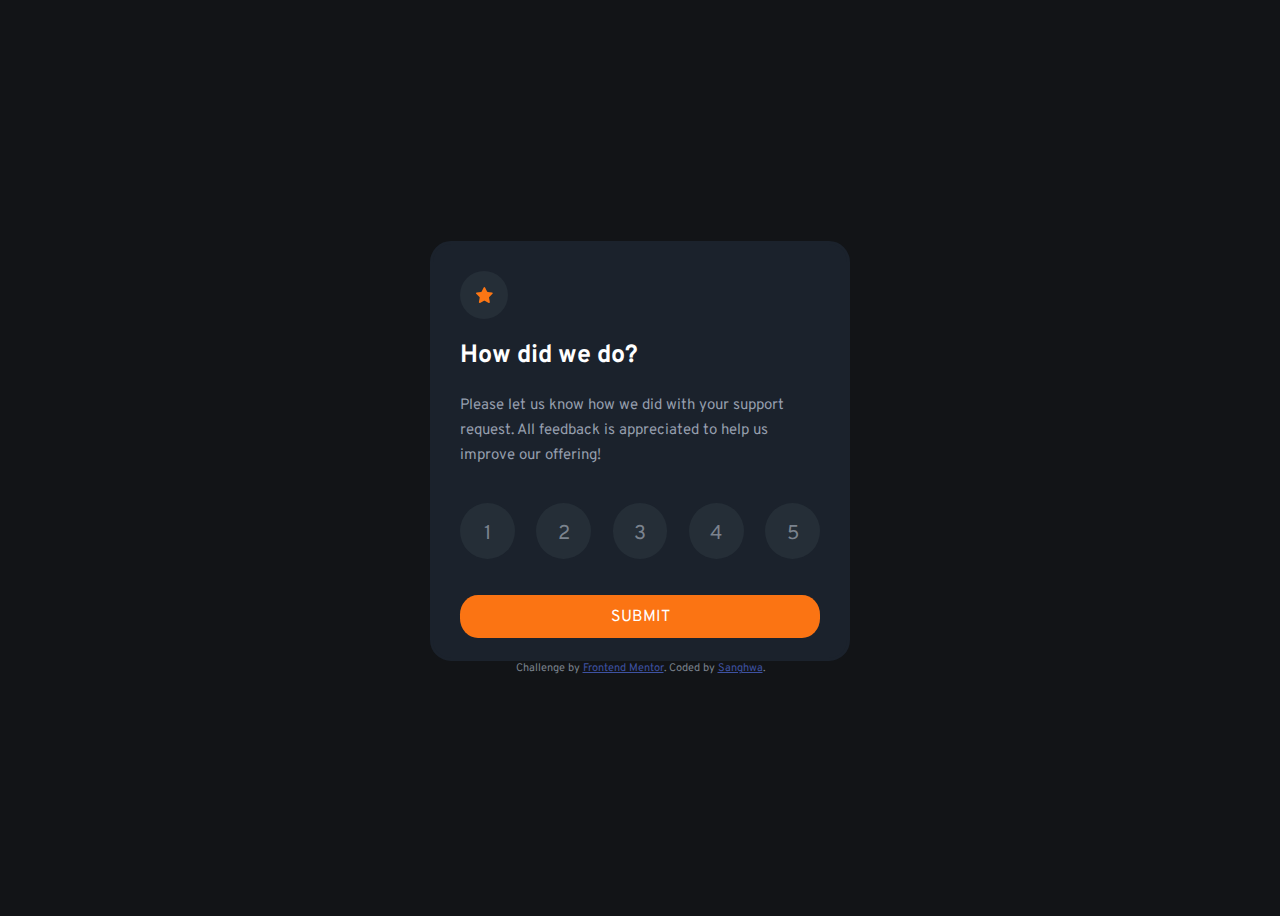
<file: Front-Mentor/index.html>
<!DOCTYPE html>
<html lang="en">
<head>
  <meta charset="UTF-8">
  <meta name="viewport" content="width=device-width, initial-scale=1.0"> <!-- displays site properly based on user's device -->
  <link rel="preconnect" href="https://fonts.googleapis.com">
  <link rel="preconnect" href="https://fonts.gstatic.com" crossorigin>
  <link href="https://fonts.googleapis.com/css2?family=Overpass:wght@400;700&display=swap" rel="stylesheet">
  <link rel="icon" type="image/png" sizes="32x32" href="./images/favicon-32x32.png">
  <link rel="stylesheet" href="css/style.css">
  <title>Frontend Mentor | Interactive rating component</title>

  <!-- Feel free to remove these styles or customise in your own stylesheet 👍 -->
  <style>
    .attribution { font-size: 11px; text-align: center; }
    .attribution a { color: hsl(228, 45%, 44%); }
  </style>
</head>
<body>

  <!-- Rating state start -->
  <div class="ratingbox" >
    <div class="starcircle"><img src="images/icon-star.svg" alt=""></div>
    <h2>How did we do?</h2>
    <p>Please let us know how we did with your support request. All feedback is appreciated 
      to help us improve our offering!</p>
    <br>
      <div class="container">
        <input type="checkbox" id="button1" class="choose">
        <label for="button1" class="circle">1</label>
        <input type="checkbox" id="button2" class="choose">
        <label for="button2" class="circle">2</label>
        <input type="checkbox" id="button3" class="choose">
        <label for="button3" class="circle">3</label>
        <input type="checkbox" id="button4" class="choose">
        <label for="button4" class="circle">4</label>
        <input type="checkbox" id="button5" class="choose">
        <label for="button5" class="circle">5</label>
    </div>
    <div class="submitbutton">SUBMIT</div>
  </div>

  <!-- Rating state end -->

  <!-- Thank you state start -->
  <div class="ratingbox textcenter hidden" id="resultbox">
    <img src="images/illustration-thank-you.svg" id="thankyou" alt="">
    <div class="noticebox">
      <p></p>
    </div>
    <div class="letterbox">
      <h2>Thank you!</h2>
    <p>We appreciate you taking the time to give a rating. If you ever need more support, 
      don’t hesitate to get in touch!</p>
    </div>
  </div>

  <!-- Thank you state end -->

  
  <div class="attribution">
    Challenge by <a href="https://www.frontendmentor.io?ref=challenge" target="_blank">Frontend Mentor</a>. 
    Coded by <a href="#">Sanghwa</a>.
  </div>
  <script src="js/button.js"></script>
</body>
</html>
</file>
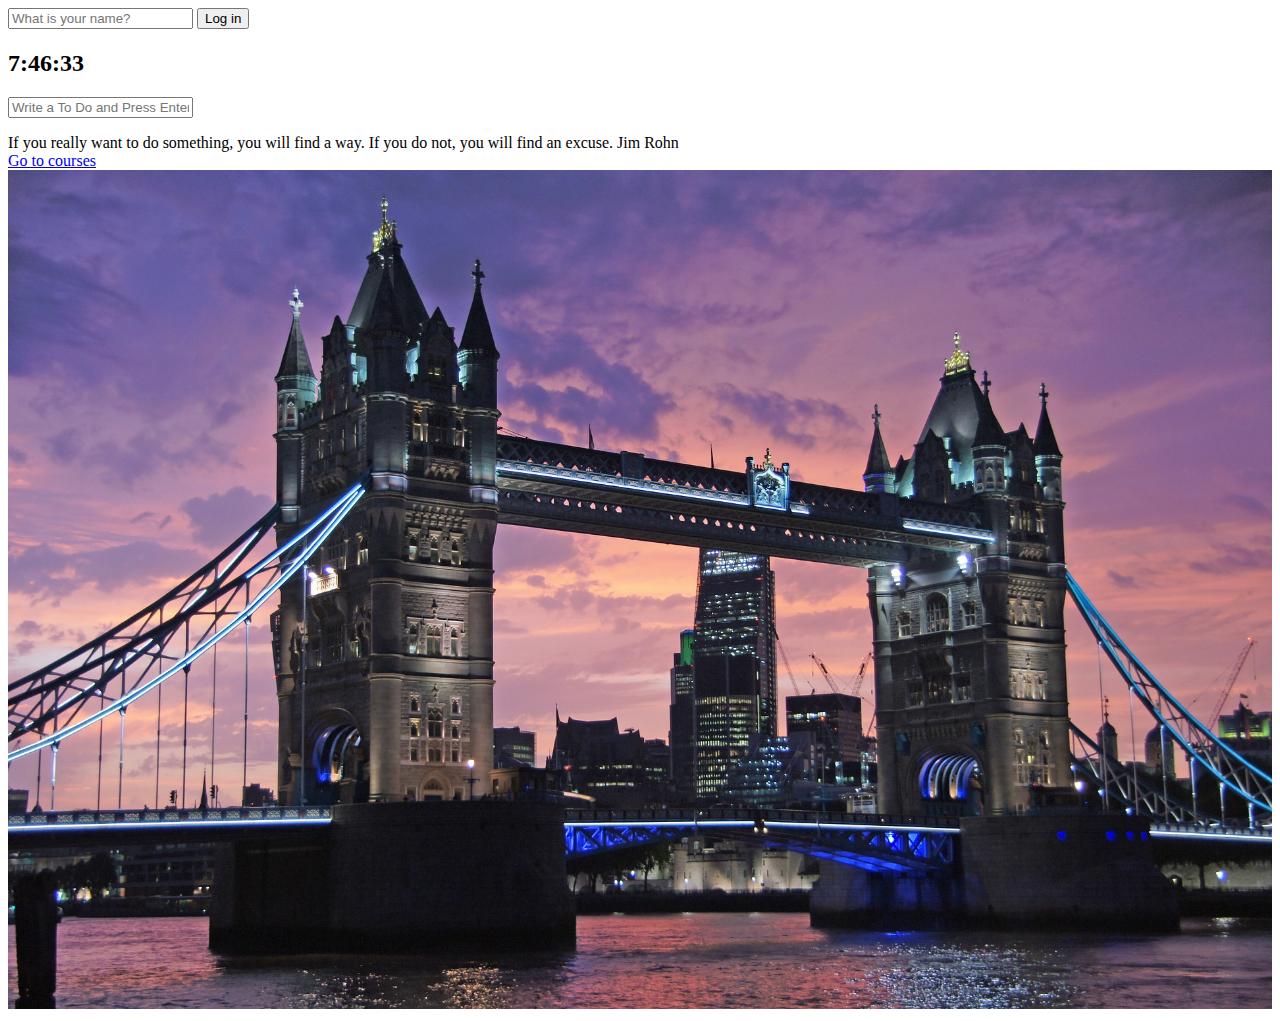
<file: momentum/index.html>
<!DOCTYPE html>
<html lang="en">
<head>
  <meta charset="UTF-8">
  <meta http-equiv="X-UA-Compatible" content="IE=edge">
  <meta name="viewport" content="width=device-width, initial-scale=1.0">
  <link rel="stylesheet" href="css/style.css">
  <title>Momentum</title>
</head>
<body>
  <form id="login-form" action="">
    <input required maxlength="15" type="text" placeholder="What is your name?"/>
    <input type="submit" value="Log in"></input>
  </form>
  <h1 id="greeting"></h1>
  <h2 id="clock">00:00:00</h2>
  <form id="todo-form">
    <input type="text" placeholder="Write a To Do and Press Enter" required>
  </form>
  <ul id="todo-list">

  </ul>
  <div id="quote">
    <span></span>
    <span></span>
  </div>
  <div id="">
    <span></span>
    <span></span>
  </div>
  <a href="https://nomadcoders.co">Go to courses</a>
  <script src="js/greetings.js"></script>
  <script src="js/clock.js"></script>
  <script src="js/quotes.js"></script>
  <script src="js/backgrounds.js"></script>
  <script src="js/todo.js"></script>
  <script src="js/weather.js"></script>
</body>
</html>
</file>
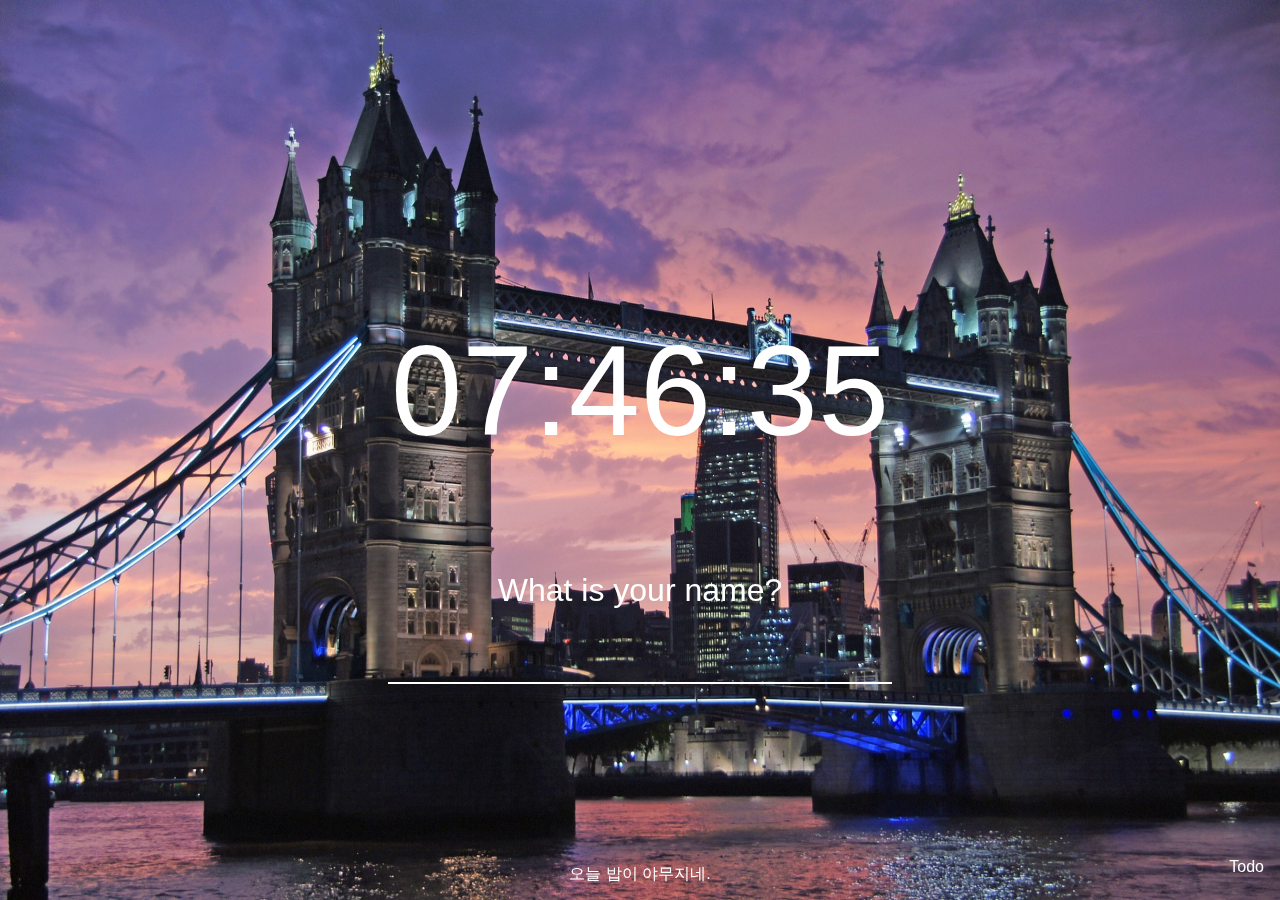
<file: new_momentum/index.html>
<!DOCTYPE html>
<html lang="en">
<head>
    <meta charset="UTF-8">
    <meta http-equiv="X-UA-Compatible" content="IE=edge">
    <meta name="viewport" content="width=device-width, initial-scale=1.0">
    <link rel="stylesheet" href="css/style.css">
    <link rel="stylesheet" href="https://cdnjs.cloudflare.com/ajax/libs/font-awesome/6.2.0/css/all.min.css">
    <script>
      window.FontAwesomeConfig = {
      searchPseudoElements: true
     }
    </script>
    <link href="https://cdn.jsdelivr.net/npm/bootstrap@5.2.1/dist/css/bootstrap.min.css" rel="stylesheet" integrity="sha384-iYQeCzEYFbKjA/T2uDLTpkwGzCiq6soy8tYaI1GyVh/UjpbCx/TYkiZhlZB6+fzT" crossorigin="anonymous">
    <title>New_momentum</title>
</head>
<body>
    <div class="main">
        <!-- quotes -->
        <div id="quote">
            <span></span>
        </div>
        <!-- clock -->
        <br><br><br><br><br><br><br><br><br>
        <h1 id="clock"></h1>
        <!-- greeting -->
        <form id="login-form" action="">
          <h1>What is your name?</h1>
          <input id="name-input" required type="text"/>
        </form>
        <h1 id="greeting"></h1>
				<br>
				<!-- today focus -->
				<form id="focus-today" action="" class="hidden">
					<h2>What is your main focus for today?</h2>
					<input id="focus-input" required type="text">
				</form>
        <p id="Today" class="hidden">TODAY</p>
        <div id="todaycase" class="d-flex">
          <input type="checkbox" id="todaycheckbox" class="checktoday hidden">
          <label for="todaycheckbox">
          </label>
          <span id=FocusToday></span>
        </div>
        <!-- todo list -->
        <p id="TodoButton">Todo</p>
        <div class="todoCanvas hidden">
          <h3>Today</h3>
          <form id="todo-form">
            <input type="text" required class="todoinput" placeholder="New Todo">
          </form>
          <ul id="todo-list">
          </ul>
        </div>
        <!-- weather -->
        <div id="weather">
            <span></span>
            <span></span>
            <br>
            <span></span>
        </div>


    </div>
    <script src="https://cdn.jsdelivr.net/npm/bootstrap@5.2.1/dist/js/bootstrap.bundle.min.js" integrity="sha384-u1OknCvxWvY5kfmNBILK2hRnQC3Pr17a+RTT6rIHI7NnikvbZlHgTPOOmMi466C8" crossorigin="anonymous"></script>
    <script src="js/todo.js"></script>
    <script src="js/backgrounds.js"></script>
    <script src="js/clock.js"></script>
    <script src="js/greetings.js"></script>
    <script src="js/quotes.js"></script>
    <script src="js/waeather.js"></script>
    <script src="js/main_focus.js"></script>
</body>
</html>
</file>
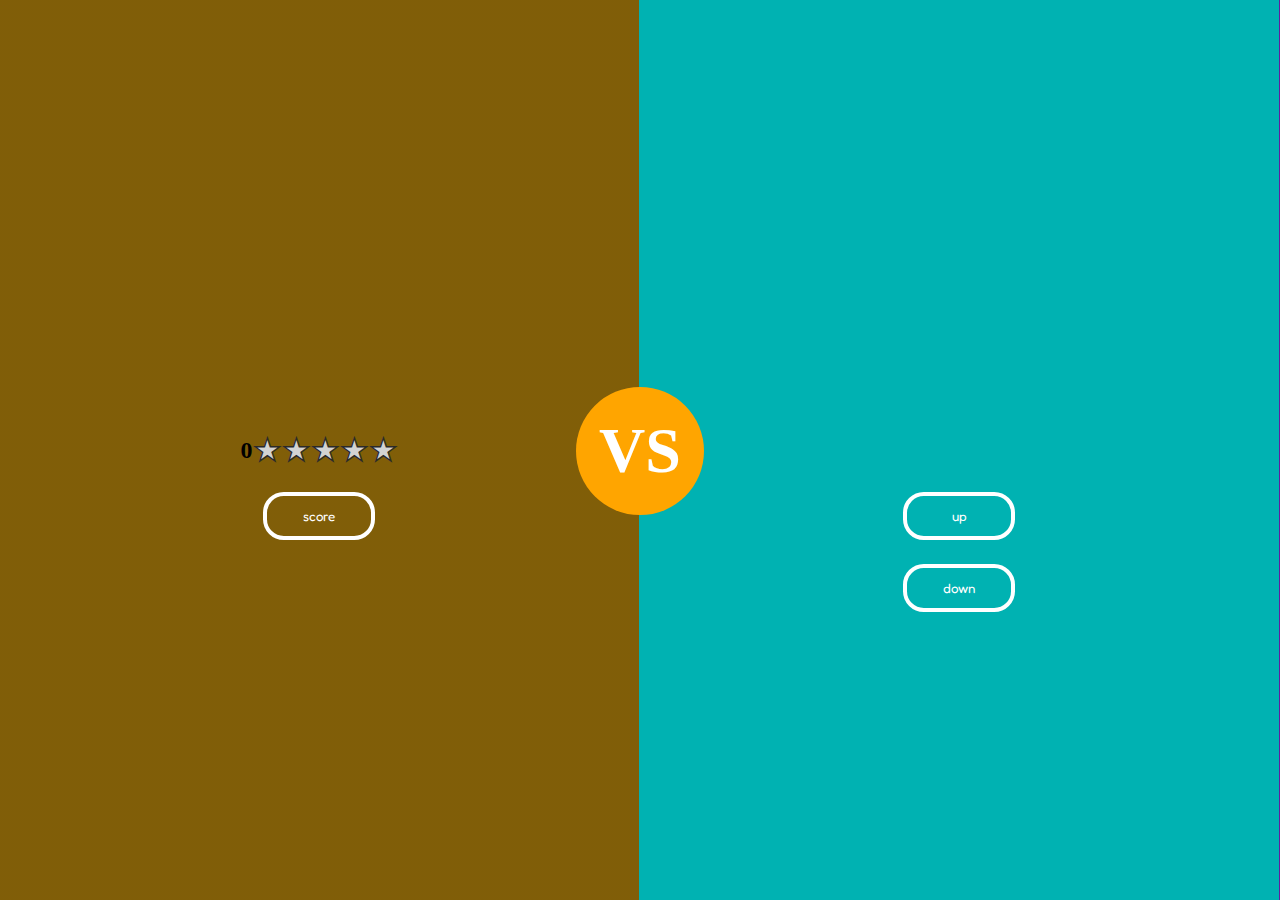
<file: updown/index.html>
<!DOCTYPE html>
<html lang="en">
<head>
  <meta charset="UTF-8">
  <meta http-equiv="X-UA-Compatible" content="IE=edge">
  <meta name="viewport" content="width=device-width, initial-scale=1.0">
  <link rel="stylesheet" href="style.css">
  <link rel="preconnect" href="https://fonts.googleapis.com">
  <link rel="preconnect" href="https://fonts.gstatic.com" crossorigin>
  <link href="https://fonts.googleapis.com/css2?family=Fredoka+One&display=swap" rel="stylesheet">
  <title>Document</title>
</head>
<body>
  <div class="slide slide_wrap">
    <div class="slide_item item1">
      <!-- <img src="https://www.themoviedb.org/t/p/w600_and_h900_bestv2/mEf7JUktBcr229QSXeEN6TbV6I2.jpg" alt=""> -->
      <!-- <button class="up_btn">up</button>
      <button class="down_btn">down</button> -->
      <h2 class="count">0</h2>
      <div class="star-ratings">
        <div class="star-ratings-fill">
          <span>★</span><span>★</span><span>★</span><span>★</span><span>★</span>
        </div>
        <div class="star-ratings-base">
          <span>★</span><span>★</span><span>★</span><span>★</span><span>★</span>
        </div>
      </div>
      <button class="score-btn">score</button>
    </div>
    <div class="slide_item item2">
      <!-- <img src="https://www.themoviedb.org/t/p/w600_and_h900_bestv2/mEdMHGy1FfCUc7PskFO0tibm8jp.jpg" alt=""> -->
      <button class="up_btn">up</button>
      <button class="down_btn">down</button>
    </div>
    <div class="slide_item item3">
      <!-- <img src="https://www.themoviedb.org/t/p/w600_and_h900_bestv2/b6IRp6Pl2Fsq37r9jFhGoLtaqHm.jpg" alt=""> -->
      <button class="up_btn">up</button>
      <button class="down_btn">down</button>
    </div>
    <div class="slide_item item4">
      <!-- <img src="https://www.themoviedb.org/t/p/w600_and_h900_bestv2/S6fDnntDjduIWuLW2GcqFasobD.jpg" alt=""> -->
      <button class="up_btn">up</button>
      <button class="down_btn">down</button>
    </div>
    <div class="slide_item item5">5</div>
    <div class="slide_item item5">6</div>
    <div class="slide_item item6">7</div>
    <div class="slide_item item7">8</div>
    <div class="slide_item item8">9</div>
    <div class="slide_item item9">10</div>

    <!-- <div class="slide_prev_button slide_button">◀</div>
    <div class="slide_next_button slide_button">▶</div>
    <ul class="slide_pagination"></ul> -->
    <!-- <div class="versus-circle">
      <h1 class="versus-word">VS</h1>
    </div> -->
  </div>
  <div id="coin" class="versus-circle">
    <div class="side vs-front">
      <h1 class="versus-word">VS</h1>
    </div>
    <div class="side vs-back"></div>
  </div>
  <script src="main.js"></script>
</body>
</html>
</file>
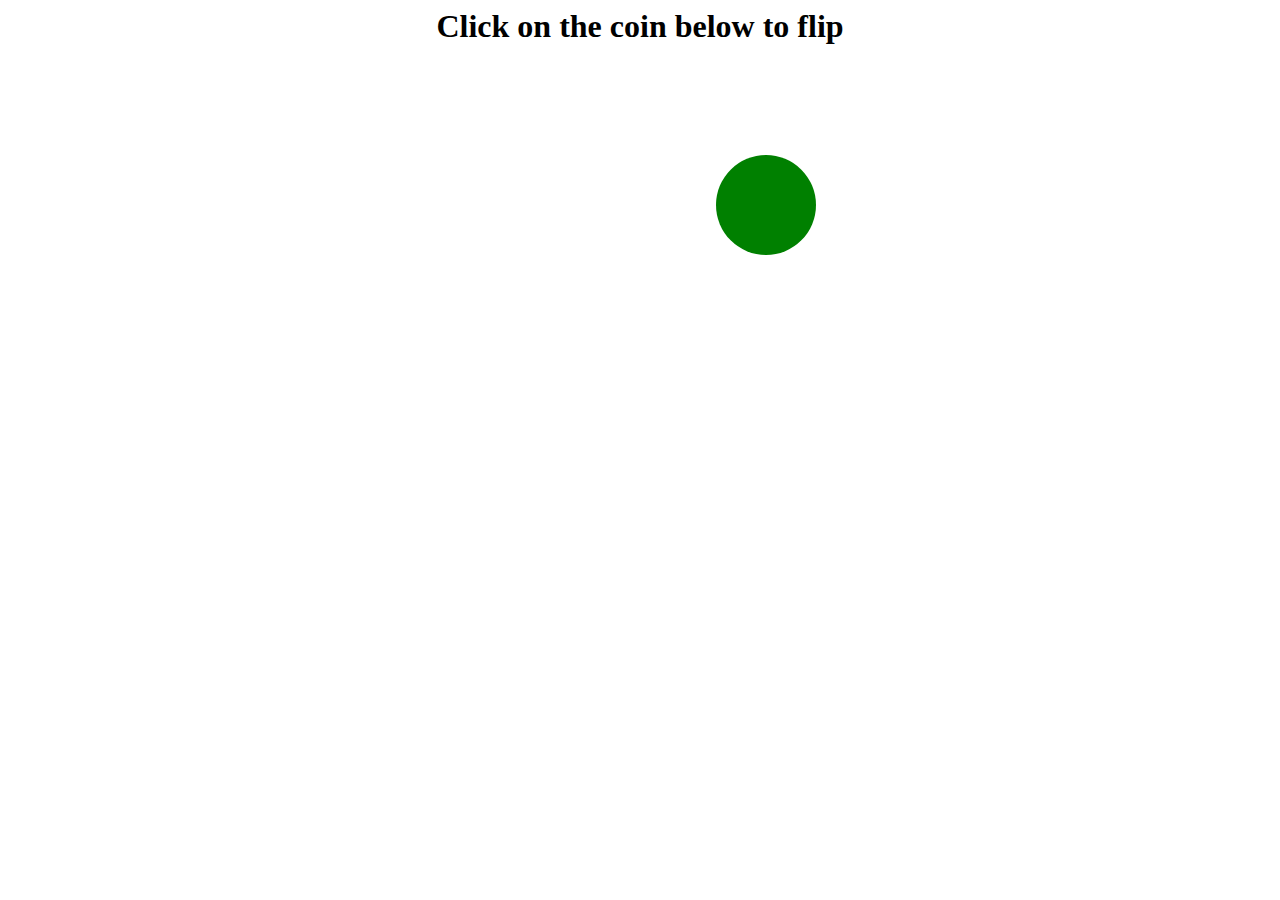
<file: updown/new.html>
<body>
  <style>
    h1 {
      text-align: center;
    }
    #coin {
      position: relative;
      margin: 0 auto;
      top:10%;
      left: 10%;
      width: 100px;
      height: 100px;
      cursor: pointer;
      transition: transform 1s ease-in;
      transform-style: preserve-3d;
    }
    .side {
      width: 100%;
      height: 100%;
      border-radius: 50%;
      position: absolute;
      backface-visibility: hidden;
    }
    .head {
      background-color: green;
      z-index: 10;
    }
    .tail {
      background-color: blue;
      transform: rotateY(-180deg);
    }

    .flipHead {
      animation: resultHead 2s ease-out forwards;
    }
    .flipTail {
      animation: resultTail 2s ease-out forwards;
    }

    @keyframes resultHead {
      from {
        transform: rotateY(0);
      }
      to {
        transform: rotateY(180deg);
      }
    }

    @keyframes resultTail {
      from {
        transform: rotateY(0);
      }
      to {
        transform: rotateY(360deg);
      }
    }
  </style>
  <h1>Click on the coin below to flip</h1>

  <div id="coin">
    <div class="side head"></div>
    <div class="side tail"></div>
  </div>
  <script>
    let coin = document.getElementById("coin");

    coin.addEventListener("click", fnClick);

    function fnClick() {
      var flipResult = Math.random();
      if (flipResult < 0.5) {
        coin.className = "flipHead";
      } else {
        coin.className = "flipTail";
      }
    }
  </script>
</body>
</file>
<file: Front-Mentor/css/style.css>
body {
    display: flex;
    flex-direction: column;
    justify-content: center;
    align-items: center;
    min-height: 100vh;
    background-color: hsl(216, 12%, 8%);
    font-family: 'Overpass', sans-serif;
    -webkit-user-select:none;
    -moz-user-select:none;
    -ms-user-select:none;
    user-select:none
}

.ratingbox {
    flex-direction: column;
    width: 360px;
    height: 360px;
    border: solid hsla(215, 24%, 14%, 1);
    background-color: hsla(215, 24%, 14%, 1);
    border-radius: 5%;
    padding: 1.7rem;
}

.ratingbox h2 {
    color: hsl(0, 0%, 100%);
    font-weight: 700;
    font-size: 25px;
}

.ratingbox p {
    color: hsl(217, 12%, 63%);
    font-weight: 400;
    font-size: 15px;
    line-height: 25px;
}

.starcircle {
    line-height: 3.5rem;
    width: 3rem;
    height: 3rem;
    border: 5px 	hsla(210, 19%, 18%, 1);
    background-color: 	hsla(210, 19%, 18%, 1);
    border-radius: 50%;
    text-align: center;
}

.circle {
    /* display: flex; */
    line-height: 3.9rem;
    width: 3.5rem;
    height: 3.5rem;
    border: 5px 	hsla(210, 19%, 18%, 1);
    background-color: 	hsla(210, 19%, 18%, 1);
    border-radius: 50%;
    text-align: center;
    /* flex-direction: column;
    justify-content: center; */
    font-size: 20px;
    color: hsla(215, 8%, 52%, 1);
    cursor: pointer;
}

.container {
    display: flex;
    gap: 6%;
}

.submitbutton {
    position: relative;
    text-align: center;
    line-height: 2.8rem;
    width: 100%;
    height: 2.7rem;
    border: 2px hsl(25, 97%, 53%);
    background-color: hsl(25, 97%, 53%);
    border-radius: 5% 5% 5% 5% / 45% 45% 45% 45%;
    top: 2.3rem;
    color: hsl(0, 0%, 100%);
    cursor: pointer;
}

.hidden {
    display: none;
}

input[class="choose"]:hover + label{
    background-color: hsla(215, 8%, 52%, 1);
    color: hsl(0, 0%, 100%);
}

input[class="choose"]:checked + label {
    background-color: hsl(25, 97%, 53%);
    color: hsl(0, 0%, 100%);
}

input[class="choose"] {
    display: none;
}

#thankyou {
    margin-top: 1.5rem;
    position: relative;
    right: 0.5rem;
}

.textcenter {
    text-align: center;
}

.noticebox {
    position: relative;
    font-size: small;
    text-align: center;
    border: 2px hsla(210, 19%, 18%, 1);
    background-color: hsla(210, 19%, 18%, 1);
    border-radius: 7% 7% 7% 7% /45% 45% 45% 45%;
    width: 14rem;
    height: 1.5rem;
    left: 4.5rem;
    top: 1.5rem;
    margin-bottom: 3.5rem;
}

.noticebox p {
    color: hsl(25, 97%, 53%);
    line-height: 1.7rem;
}

.attribution {
    color: hsla(215, 8%, 52%, 1);
}
</file>
<file: momentum/css/style.css>
.hidden {
    display: none;
}

.bg-image {
    width: 100%;
    height: 100%;
    
}
</file>
<file: new_momentum/css/style.css>
* {
  user-select: none;
}

html {
    width: 100%;
    height: 100%;
}

body {
    color: #fff;
    font-family: "Gothic A1", sans-serif;
    position: relative;
    width: 100%;
    height: 100%;
    margin: 0 auto;
    text-align: center;
    font-weight: lighter;
  }

img {
    z-index: -1;
    /* Set rules to fill background */
    min-height: 100%;
    min-width: 1090px;
    width: 100%;
    height: auto; /* Set up positioning */
    position: fixed;
    top: 0;
    left: 0;
  }

.main {
    font-family: "Gothic A1", sans-serif;
    height: 100%;
    margin: 0 auto;

    display: flex;
    align-items: center;
    flex-direction: column;
    justify-content: center;
}

.line-through {
    text-decoration: line-through;
}

#clock {
    font-weight: 500;
    font-size: 8rem;
    color: #fff;
}

#name-input {
    outline: none;
    text-align: center;
    background-color: transparent;
    width: 500px;
    height: 50px;
    border: none;
    border-bottom: 2px solid white;
    color: #fff;
    font-size: 2rem;
}

#greeting {
    font-size: 3rem;
    font-weight: 500;
    margin-bottom: 6rem;
}

.hidden {
    display: none;
}

#login-form h1 {
    font-family: "Gothic A1", sans-serif;
    color: #fff;
    text-align: center;
    font-weight: 500;
}

.make-text-white {
    color: #fff;
}

#quote {
    color: #fff;
    position: absolute;
    bottom: 15px;
}

#focus-today {
    color: #fff;
    bottom: 12rem;
}

#focus-input {
    outline: none;
    text-align: center;
    background-color: transparent;
    width: 500px;
    height: 50px;
    border: none;
    border-bottom: 2px solid white;
    color: #fff;
    font-size: 2rem;
}

#FocusToday { 
    position: relative;
    color: #fff;
    font-size: 2rem;
    bottom: 17px
}

#Today {
    color: #fff;
    font-weight: 900;
    font-size: 1.3rem;
}

input[class="checktoday"] + label {
    display: inline-block;
	width: 20px;
	height: 20px;
	border: 2px solid #fff;
    border-radius: 20%;
	cursor: pointer;
    margin-right: 10px;
}

input[class="checktoday"]:checked + label {
	background-color: #fff;
}

input[class="checktoday"] {
    display: none;
}

#TodoButton{
    color: #fff;
    position: absolute;
    bottom: 0.5rem;
    right: 1rem;
    cursor: pointer;
}

#weather {
    color: #fff;
    position: absolute;
    top: 10px;
    right: 12px;
}

.todoCanvas {
    position: absolute;
    border: 2px solid #fff;
    border-radius: 2%;
    background-color: #fff;
    width : 20rem;
    height: 20rem;
    bottom: 4rem;
    right: 0.5rem;
}

#todo-form{
    position: inherit;
    left: 1rem;
    bottom: 0.5rem;
    width: 90%;
}

.todoinput {
    border: none;
    outline: none;
    width: 100%;
}

#todo-list {
    padding-left: 1rem;
    list-style: none;
    width: 100%;
    position: inherit;
    top: 3rem;
    max-height: 70%;
    overflow: scroll;
}

#todo-list::-webkit-scrollbar {
    display: none;
}

input[id="todolist"] {
    margin-right: 5px;
}

input[id="todolist"]:checked + label {
    text-decoration: line-through;
}

li button {
    position: absolute;
    width: 0.5rem;
    height: 13px;
    border-radius: 20%;
    right: 1rem;
    margin-top: 5px;
    border: 1px solid red;
    background-color: red;
}

.todoCanvas h3 {
    margin-left: 1rem;
    margin-top: 2px;
}
</file>
<file: updown/style.css>
html {
  width: 100%;
  height: 100%;
  padding: 0;
}

body {
  width: 100%;
  height: 100%;
  margin: 0%;
}

.slide {
  /* layout */
  display: flex;
  flex-wrap: nowrap;
  /* 컨테이너의 내용물이 컨테이너 크기(width, height)를 넘어설 때 보이지 않도록 하기 위해 hidden을 준다. */
  overflow: hidden;
  

  /* position */
  /* slide_button의 position absolute가 컨테이너 안쪽에서 top, left, right offset이 적용될 수 있도록 relative를 준다. (기본값이 static인데, static인 경우 그 상위 컨테이너로 나가면서 현재 코드에선 html을 기준으로 offset을 적용시키기 때문) */
  position: relative;
  /* size */
  width: 100%;
  height: 100%;

  /* slide drag를 위해 DOM요소가 드래그로 선택되는것을 방지 */
  user-select: none;
}
.slide_item {
  /* layout */
  display: flex;
  align-items: center;
  justify-content: center;

  /* position - 버튼 클릭시 left offset값을 적용시키기 위해 */
  position: relative;
  left: 0px;

  /* size */
  width: 50%;
  
  /* flex item의 flex-shrink는 기본값이 1이므로 컨테이너 크기에 맞게 줄어드는데, 슬라이드를 구현할 것이므로 줄어들지 않도록 0을 준다. */
  /* 기본 디폴트 값이 1로 선언되어있음 */
  flex-shrink: 0;

  /* filter: brightness(0.6); */
  /* transition */
  transition: left 1s;
}

.slide_item img {
  position: absolute;
  max-width: 100%;
  height: auto;
  
}

.slide_button {
  /* layout */
  display: flex;
  justify-content: center;
  align-items: center;

  /* position */
  position: absolute;
  /* 버튼이 중앙에 위치하게 하기위해 계산 */
  top: calc(50% - 16px);

  /* size */
  width: 32px;
  height: 32px;

  /* style */
  border-radius: 100%;
  background-color: #cccc;
  cursor: pointer;
}

.slide_prev_button {
  left: 10px;
}
.slide_next_button {
  right: 10px;
}

/* 각 슬라이드가 변경되는 것을 시각적으로 확인하기 쉽도록 각 슬라이드별 색상 적용 */
.slide_item.item1 {
  background-image: linear-gradient( rgba(0,0,0,0.3), rgba(0,0,0,0.3)),url("https://www.themoviedb.org/t/p/w600_and_h900_bestv2/mEf7JUktBcr229QSXeEN6TbV6I2.jpg");
  background-position: center;
  background-repeat: no-repeat;
  background-size: contain;
  background-color: darkgoldenrod;
}
.slide_item.item2 {
  background-image: linear-gradient( rgba(0,0,0,0.3), rgba(0,0,0,0.3)),url("https://www.themoviedb.org/t/p/w600_and_h900_bestv2/mEdMHGy1FfCUc7PskFO0tibm8jp.jpg");
  background-position: center;
  background-repeat: no-repeat;
  background-size: contain;
  background-color: aqua;
}
.slide_item.item3 {
  background-image: linear-gradient( rgba(0,0,0,0.3), rgba(0,0,0,0.3)),url("https://www.themoviedb.org/t/p/w600_and_h900_bestv2/b6IRp6Pl2Fsq37r9jFhGoLtaqHm.jpg");
  background-position: center;
  background-repeat: no-repeat;
  background-size: contain;
  background-color: blueviolet;
}
.slide_item.item4 {
  background-image: linear-gradient( rgba(0,0,0,0.3), rgba(0,0,0,0.3)),url("https://www.themoviedb.org/t/p/w600_and_h900_bestv2/S6fDnntDjduIWuLW2GcqFasobD.jpg");
  background-position: center;
  background-repeat: no-repeat;
  background-size: contain;
  background-color: burlywood;
}
.slide_item.item5 {
  background-color: cornflowerblue;
}
.slide_item.item6 {
  background-color: red;
}
.slide_item.item7 {
  background-color: yellow;
}
.slide_item.item8 {
  background-color: green;
}
.slide_item.item9 {
  background-color: white;
}
.slide_item.item10 {
  background-color: orange;
}

/* 페이지네이션 스타일 */
ul,
li {
  list-style-type: none;
  padding: 0;
  margin: 0;
}
.slide_pagination {
  /* layout */
  display: flex;
  gap: 5px;

  /* position */
  position: absolute;
  bottom: 0;
  /* left:50%, translateX(-50%)를 하면 가로 가운데로 위치시킬 수 있다. */
  left: 50%;
  transform: translateX(-50%);
}
.slide_pagination > li {
  /* 현재 슬라이드가 아닌 것은 투명도 부여 */
  color: #7fb5ff88;
  cursor: pointer;
  font-size: 25px;
}
.slide_pagination > li.active {
  /* 현재 슬라이드 색상은 투명도 없이 */
  color: #7fb5ff;
}

.slide_item_duplicate {
  display: flex;
  align-items: center;
  justify-content: center;
  position: relative;
  left: 0px;
  width: 100%;
  height: 300px;
  flex-shrink: 0;
  transition: left 0.15s;
}

button {
  font-family: 'Fredoka One', cursive;
  position: absolute;
  width: 7rem;
  height: 3rem;
  border: solid 4px white;
  background-color: transparent;
  color: white;
  border-radius: 1.3rem;
  font-weight: 400;
}

.up_btn {
  bottom: 40%;
  cursor: pointer;
}

.down_btn {
  bottom: 32%;
  cursor: pointer;
}

.up_btn:hover {
  background-color: white;
  color: black;
  transition: 0.7s;
}

.down_btn:hover {
  background-color: white;
  color: black;
  transition: 0.7s;
}

.star-ratings {
  color: #aaa9a9; 
  position: relative;
  unicode-bidi: bidi-override;
  width: max-content;
  font-size: 2rem; 
  -webkit-text-fill-color: lightgray; /* Will override color (regardless of order) */
  -webkit-text-stroke-width: 1.3px;
  -webkit-text-stroke-color: #2b2a29;
}
 
.star-ratings-fill {
  color: #fff58c;
  padding: 0;
  position: absolute;
  z-index: 1;
  display: flex;
  top: 0;
  left: 0;
  overflow: hidden;
  -webkit-text-fill-color: gold;
}
 
.star-ratings-base {
  z-index: 0;
  padding: 0;
}

.score-btn {
  cursor: pointer;
  position: absolute;
  bottom: 40%;
}

#coin {
  position: relative;
  margin: 0 auto;
  bottom: 57%;
  width: 8rem;
  height: 8rem;
  font-size: 200%;
  color: white;
  transition: transform 1s ease-in;
  transform-style: preserve-3d;
}

.side {
  width: 100%;
  height: 100%;
  border-radius: 50%;
  position: absolute;
  backface-visibility: hidden;
}

.vs-front {
  display: flex;
  align-items: center;
  justify-content: center;
  background-color: orange;
  z-index: 10;
}

.vs-back {  
  display: flex;
  align-items: center;
  justify-content: center;
  background-color: white;
  transform:rotateY(-180deg);
  padding-bottom: 0.55rem;
  font-size: 140%;
}

.versus-word {
  align-self: center;
}
</file>
